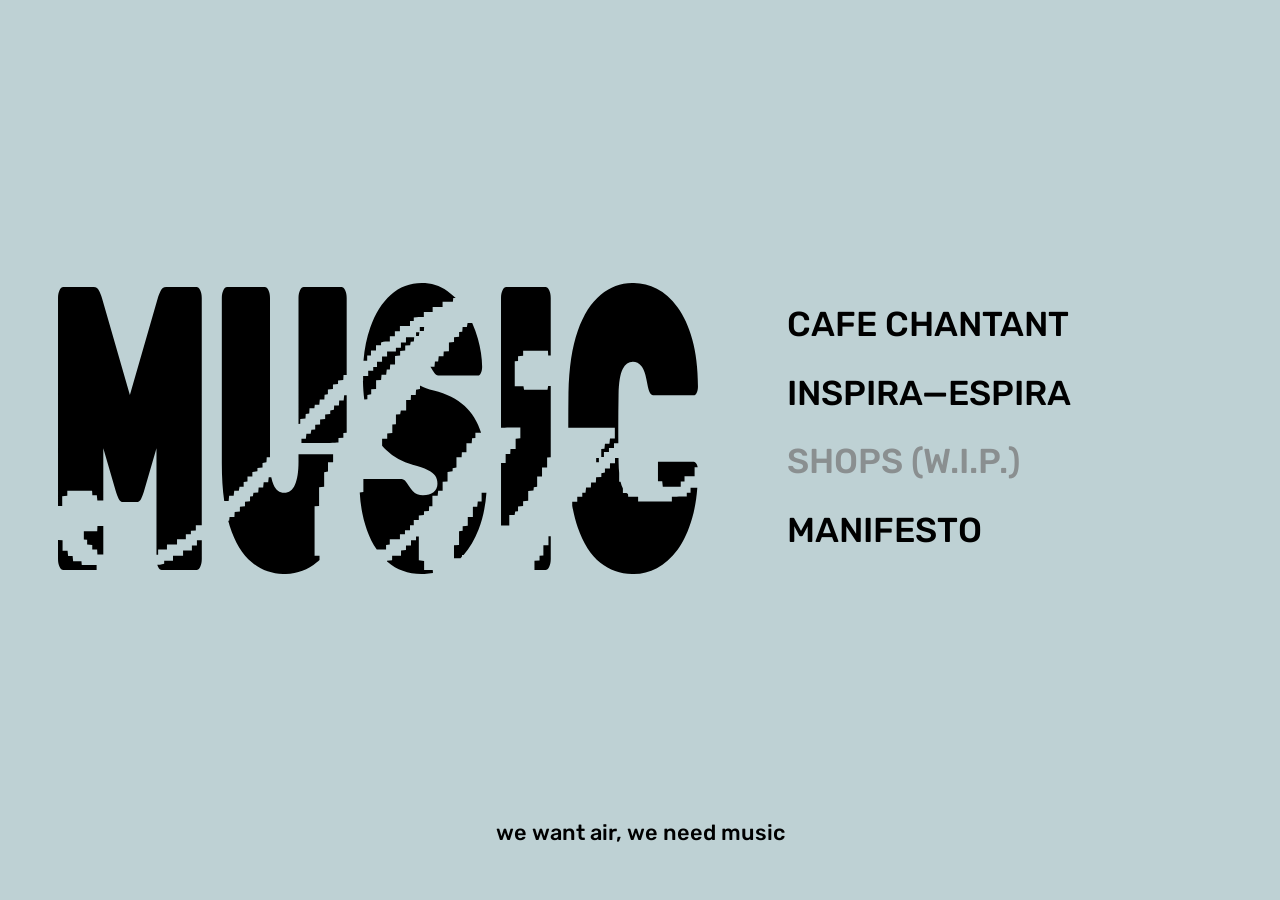
<file: index.html>
<!doctype html>
<html lang="it"><head><meta charset="utf-8"><meta name="viewport" content="width=device-width,initial-scale=1">
<title>Air Music</title><meta name="description" content="we want air, we need music">
<link rel="stylesheet" href="style.css"></head>
<body><main class="home">
<section class="hero">
<img class="logo" src="img/logo.svg" alt="Air Music">
<ul class="menu">
<li><a href="cafe-chantant.html" data-tag="racconti, copertine e storie di musica">Cafe Chantant</a></li>
<li><a href="inspira-espira.html" data-tag="respiro di libertà musicale" data-script>Inspira—Espira</a></li>
<li><a class="wip" aria-disabled="true" data-tag="work in progress — presto online">Shops (W.I.P.)</a></li>
<li><a href="manifesto.html" data-tag="il manifesto di air music">Manifesto</a></li>
</ul></section>
<p class="tagline" id="tag">we want air, we need music</p>
</main>
<script>
const tag=document.getElementById('tag'),def=tag.textContent;
document.querySelectorAll('.menu a').forEach(a=>{
 const on=()=>{tag.textContent=a.dataset.tag;tag.classList.add('script')};
 const off=()=>{tag.textContent=def;tag.classList.remove('script')};
 a.addEventListener('mouseenter',on);a.addEventListener('focus',on);
 a.addEventListener('mouseleave',off);a.addEventListener('blur',off);
});
</script></body></html>
</file>
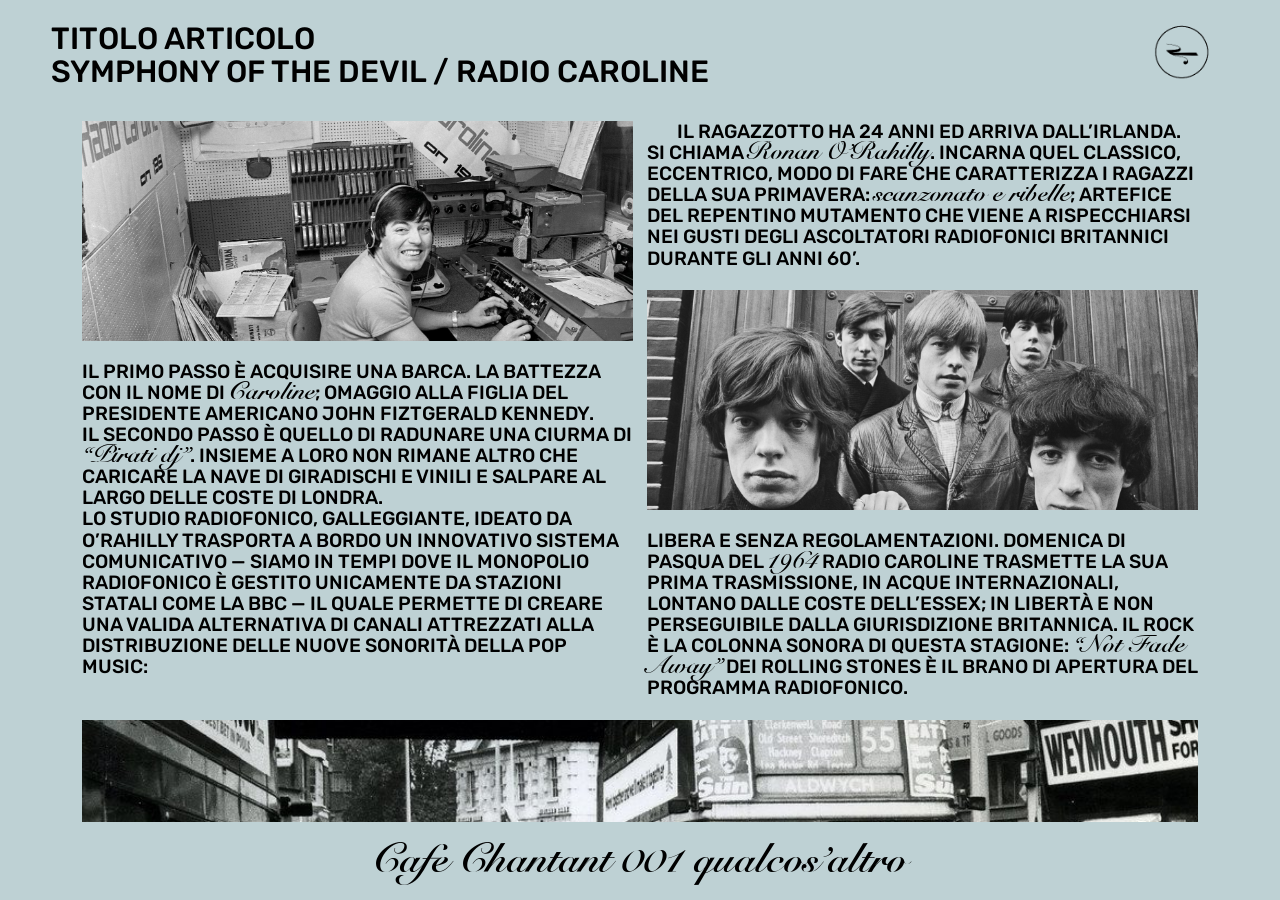
<file: articolo-001.html>
<!doctype html>
<html lang="it"><head><meta charset="utf-8"><meta name="viewport" content="width=device-width,initial-scale=1">
<title>Radio Caroline — Air Music</title>
<link rel="stylesheet" href="style.css"></head>
<body class="article-page"><div class="archive">
<header class="arthead"><div><h1>TITOLO ARTICOLO</h1><h2>SYMPHONY OF THE DEVIL / RADIO CAROLINE</h2></div><a href="cafe-chantant.html" aria-label="Archivio"><img src="img/plane.png" alt=""></a></header>
<div class="scroller"><article class="art">
<div class="two">
 <div class="col"><div class="ph h1"><img src="img/art001-1.jpg" alt="Tony Blackburn nello studio di Radio Caroline" style="object-position:center 52%"></div><p>Il primo passo è acquisire una barca. La battezza con il nome di <span class="script">Caroline</span>; omaggio alla figlia del presidente americano John Fiztgerald Kennedy.<br>Il secondo passo è quello di radunare una ciurma di <span class="script">“Pirati dj”</span>. Insieme a loro non rimane altro che caricare la nave di giradischi e vinili e salpare al largo delle coste di Londra.<br>Lo studio radiofonico, galleggiante, ideato da O’Rahilly trasporta a bordo un innovativo sistema comunicativo — siamo in tempi dove il monopolio radiofonico è gestito unicamente da stazioni statali come la BBC — il quale permette di creare una valida alternativa di canali attrezzati alla distribuzione delle nuove sonorità della pop music:</p></div>
 <div class="col"><p class="ind">Il ragazzotto ha 24 anni ed arriva dall’Irlanda. Si chiama <span class="script">Ronan O’Rahilly</span>. Incarna quel classico, eccentrico, modo di fare che caratterizza i ragazzi della sua primavera: <span class="script">scanzonato e ribelle</span>; artefice del repentino mutamento che viene a rispecchiarsi nei gusti degli ascoltatori radiofonici britannici durante gli anni 60’.</p><div class="ph h2"><img src="img/art001-3.jpg" alt="I Rolling Stones" style="object-position:center 30%"></div><p>Libera e senza regolamentazioni. Domenica di Pasqua del <span class="script">1964</span> Radio Caroline trasmette la sua prima trasmissione, in acque internazionali, lontano dalle coste dell’Essex; in libertà e non perseguibile dalla giurisdizione britannica. Il rock è la colonna sonora di questa stagione: <span class="script">“Not Fade Away”</span> dei Rolling Stones è il brano di apertura del programma radiofonico.</p></div>
</div>
<div class="ph wide" style="aspect-ratio:2.6/1"><img src="img/art001-4.jpg" alt="Autobus a Londra" style="object-position:center 78%"></div>
<p class="full">Il clamore sociale lampante fin dai primissimi mesi, con milioni di ascoltatori che condividono le proprie giornate sintonizzati sulle frequenze musicali ed i contenuti di intrattenimento della “radio in mezzo al mare”.<br>Spinto dalle avvolgenti e taglienti voci di speaker come Tony Blackburn, Simon Dee e Dave Lee Travis, il network diviene talmente preponderante da costringere il governo a correre ai ripari.</p>
<p class="full">Il 15 agosto 1967 entra in vigore la legge “Marine Offences Act” stabilendo l’illegalità delle attività delle radio pirata gestite da persone sotto la legislazione inglese. Il fenomeno, a seguito delle aggiornate politiche governative, perde vigore, causando repentine chiusure di numerose stazioni radiofoniche. Radio Caroline non è esclusa. “All you need is love” dei Beatles è la traccia che chiude il viaggio di Radio Caroline. Trasmessa nell’ultimo periodo di vita della nave, la canzone diventa manifesto generazionale per ascoltatori e i produttori del fenomeno radio pirata, ritrovando elementi specifici della nascente ragione sociale inglese.</p>
<div class="two">
 <div class="col"><div class="ph half has-img"><img src="img/art001-2.jpg" alt="East Anglian Daily Times, 1965"></div><p>Ronan O’Rahilly è un chiaro esempio delle nuove ambizioni, che fomentano l’animo dei giovani inglesi della working class durante gli anni 60’.<br>L’epicentro del cambiamento è Londra. Il fenomeno verrà definito con il nome di Swinging London. Una metamorfosi di stile, atteggiamento e linguaggio che trasforma rapidamente la tetra metropoli post bellica nell’espressione "dondolante" della nuova cultura britannica.<br>Carnaby Street, nel quartiere Soho, è il cuore pulsante di questa esibizione, in cui musica, arte e moda, orientano i gusti artistici, esportandoli in tutto il mondo.<br>I Rolling Stones, i Beatles, gli Who sono gli esecutori principali della rivoluzione musicale.<br></p></div>
 <div class="col"><div class="ph h2"><img src="img/art001-6.jpg" alt="Carnaby Street" style="object-position:center 28%"></div><div class="ph h2"><img src="img/art001-5.jpg" alt="I Rolling Stones a Londra" style="object-position:center 40%"></div><p>I loro brani stravolgono i canoni sonori del panorama discografico. La ribellione verso il sistema politico e la ricerca di libertà sessuale, guidati da uno spregiudicato senso di romanticismo, ottengono un immediato consenso, consentendogli di raggiungere in breve tempo i primi posti delle classifiche mondiali.</p><p>L’amore, l’utilizzo di sostanze e l’attrazione per la psichedelia si mischiano all’anima dissidente delle nuove coscienze giovanili, accompagnate da un riscontro mediatico che focalizzerà l’attenzione delle istituzioni sul fenomeno sociale. Impegno che sarà evidenziato in diversi episodi tra cui quello capitato a Mick Jagger e la sua compagna Marianne Faithfull, arrestati nella loro abitazione di Cheyne Walk per possesso di cannabis il 24 maggio 1968.</p></div>
</div>
<div class="ph wide70"><img src="img/art001-7.jpg" alt="Swinging London" style="object-position:center 46%"></div>
<p class="full">A dare colore ad una Londra grigia e cupa sono le menti artistiche della corrente della Pop Art. Eduardo Paolozzi, Richard Hamilton, David Hockney sono alcuni dei nomi che hanno attirato milioni di visitatori nei musei con le proprie esposizioni di opere d’arte.<br>La fotografia dell’universo artistico della Swinging London la cura David Bailey, scattattando copertine per i Rolling Stones o riviste come Vogue che allineano la moda al centro del rinnovamento culturale. Da ora in avanti indossare una minigonna, farsi un nuovo taglio di capelli, vivere nel modo di Jean Shrimpton, sarà il sogno di ogni ragazza del mondo.</p>
<section class="sugg carosello"><h2>Carosello</h2><video controls playsinline preload="none" poster="img/carosello-poster.jpg" src="video/carosello.mp4"></video></section>
<section class="sugg"><h2>Air Music Suggestion</h2><div class="vids">
<div class="vid" data-yt="qN5zw04WxCc"><div class="box"><div class="play"></div></div><span>My Generation - The Who</span></div>
<div class="vid"><div class="box"><div class="play"></div></div><span>Eric is here - Eric Burdon e The Animals</span></div>
<div class="vid"><div class="box"><div class="play"></div></div><span>Magical Mystery Tour - The Beatles</span></div>
</div></section>
</article></div>
<footer class="script artfoot">Cafe Chantant 001 qualcos’altro</footer></div><script src="video.js"></script></body></html>
</file>
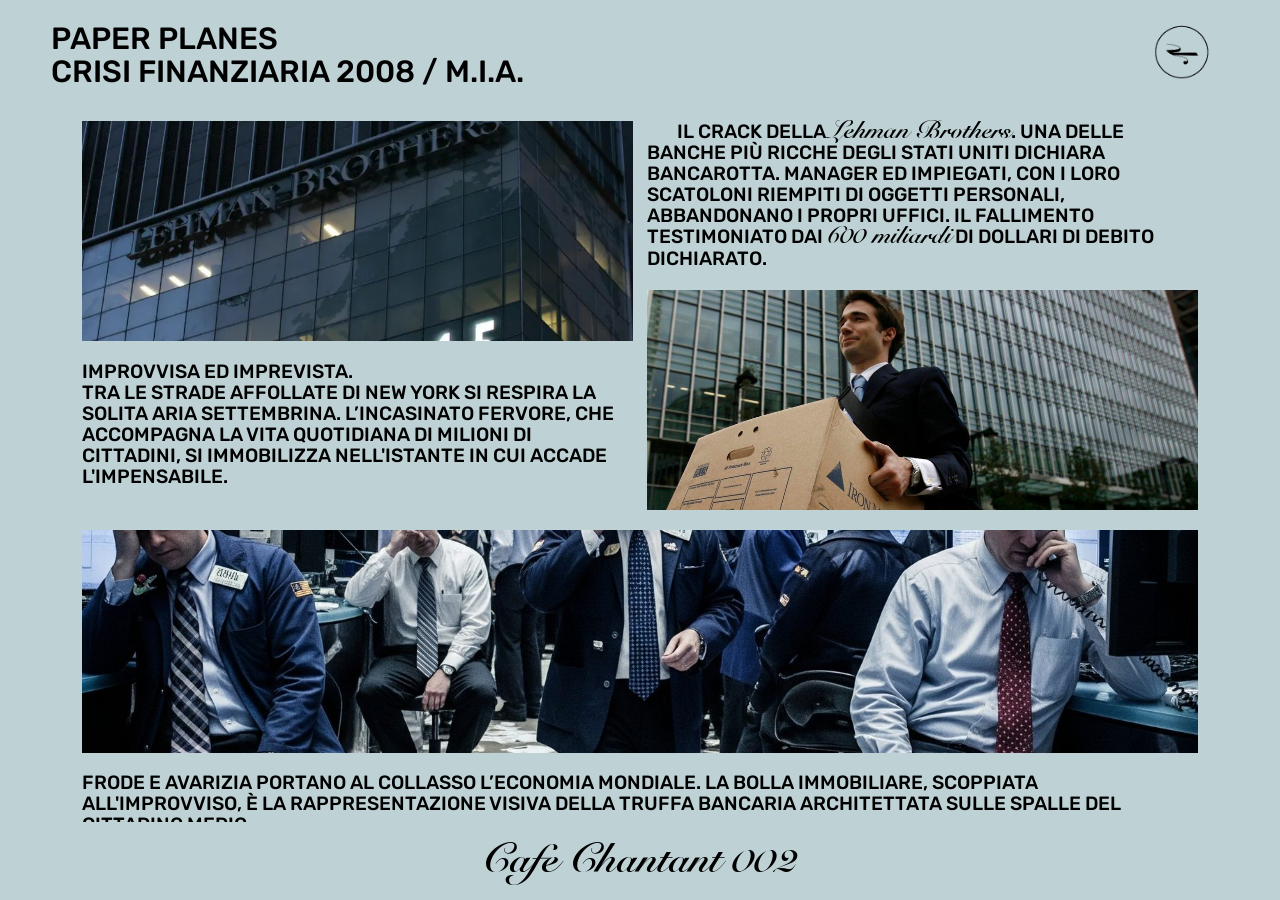
<file: articolo-002.html>
<!doctype html>
<html lang="it"><head><meta charset="utf-8"><meta name="viewport" content="width=device-width,initial-scale=1">
<title>Paper Planes — Air Music</title>
<link rel="stylesheet" href="style.css"></head>
<body class="article-page"><div class="archive">
<header class="arthead"><div><h1>PAPER PLANES</h1><h2>CRISI FINANZIARIA 2008 / M.I.A.</h2></div><a href="cafe-chantant.html" aria-label="Archivio"><img src="img/plane.png" alt=""></a></header>
<div class="scroller"><article class="art">
<div class="two">
 <div class="col"><div class="ph h1"><img src="img/art002-1.jpg" alt="Lehman Brothers, 15 settembre" style="object-position:center 30%"></div><p>Improvvisa ed imprevista.<br>Tra le strade affollate di New York si respira la solita aria settembrina. L’incasinato fervore, che accompagna la vita quotidiana di milioni di cittadini, si immobilizza nell'istante in cui accade l'impensabile.</p></div>
 <div class="col"><p class="ind">Il crack della <span class="script">Lehman Brothers</span>. Una delle banche più ricche degli Stati Uniti dichiara bancarotta. Manager ed impiegati, con i loro scatoloni riempiti di oggetti personali, abbandonano i propri uffici. Il fallimento testimoniato dai <span class="script">600 miliardi</span> di dollari di debito dichiarato.</p><div class="ph h2"><img src="img/art002-2.jpg" alt="Un impiegato lascia la banca" style="object-position:center 45%"></div></div>
</div>
<div class="ph wide"><img src="img/art002-3.jpg" alt="La borsa di New York" style="object-position:center 55%"></div>
<p class="full">Frode e avarizia portano al collasso l’economia mondiale. La bolla immobiliare, scoppiata all'improvviso, è la rappresentazione visiva della truffa bancaria architettata sulle spalle del cittadino medio.</p>
<div class="two">
 <div class="col"><div class="ph h2"><img src="img/art002-4.jpg" alt="Lehman Brothers" style="object-position:center 50%"></div><p>Dopo il crollo, 5 trilioni di dollari in pensioni, beni immobiliari, risparmi e titoli erano svaniti.<br>8 milioni di persone persero il lavoro, 6 milioni persero la casa.<br>Questo solo negli Stati Uniti.</p></div>
 <div class="col"><div class="ph h2"><img src="img/art002-5.jpg" alt="M.I.A." style="object-position:center 30%"></div></div>
</div>
<section class="sugg"><h2>Air Music Suggestion</h2><div class="vids"><div class="vid"><div class="box"><div class="play"></div></div><span>Paper Planes - M.I.A.</span></div></div></section>
</article></div>
<footer class="script artfoot">Cafe Chantant 002</footer></div>
<script src="video.js"></script></body></html>
</file>
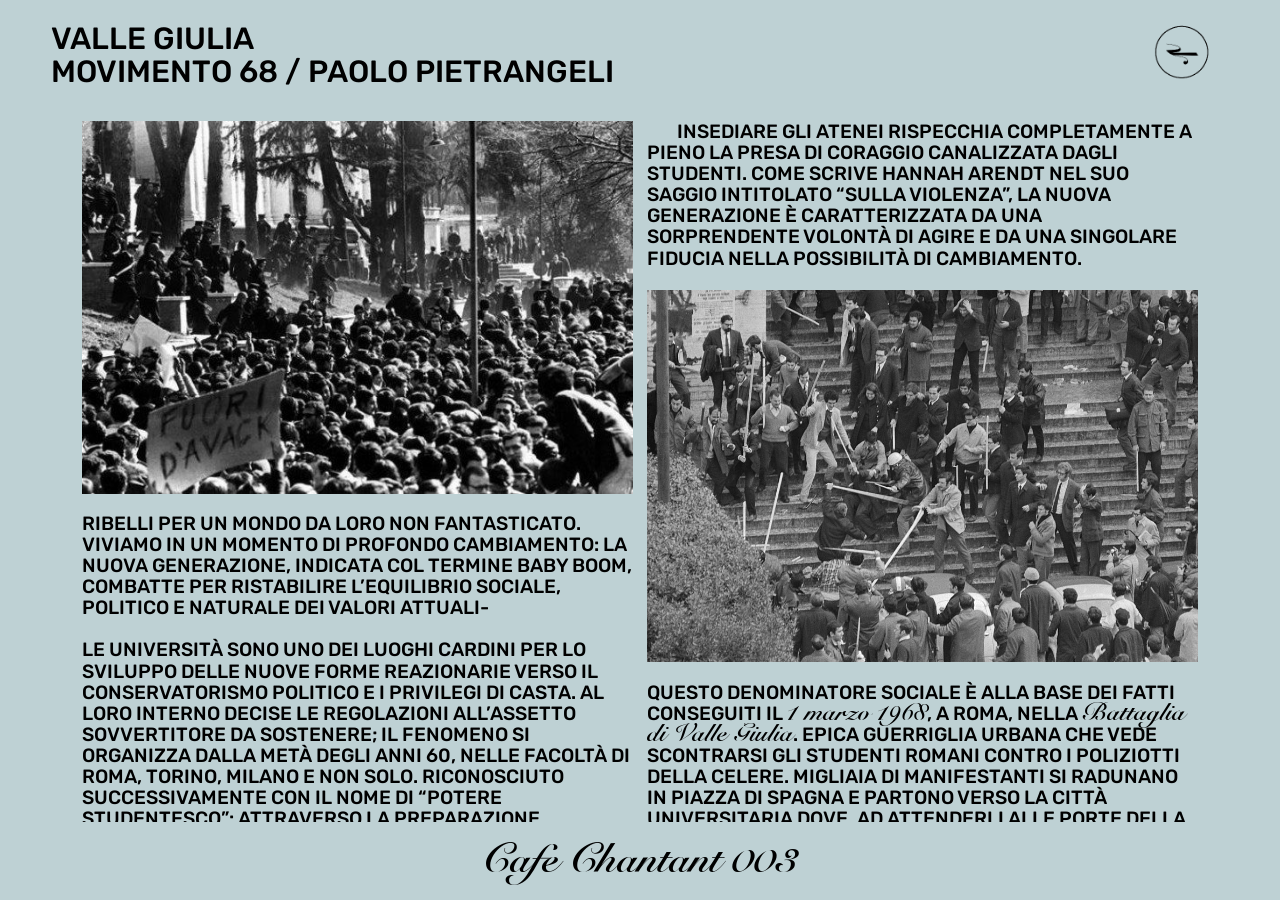
<file: articolo-003.html>
<!doctype html>
<html lang="it"><head><meta charset="utf-8"><meta name="viewport" content="width=device-width,initial-scale=1">
<title>Valle Giulia — Air Music</title>
<link rel="stylesheet" href="style.css"></head>
<body class="article-page"><div class="archive">
<header class="arthead"><div><h1>VALLE GIULIA</h1><h2>MOVIMENTO 68 / PAOLO PIETRANGELI</h2></div><a href="cafe-chantant.html" aria-label="Archivio"><img src="img/plane.png" alt=""></a></header>
<div class="scroller"><article class="art">
<div class="two">
 <div class="col"><div class="ph has-img "><img src="img/art003-1.jpg" alt="Studenti al corteo"></div><p>Ribelli per un mondo da loro non fantasticato. Viviamo in un momento di profondo cambiamento: la nuova generazione, indicata col termine baby boom, combatte per ristabilire l’equilibrio sociale, politico e naturale dei valori attuali-</p><p>Le università sono uno dei luoghi cardini per lo sviluppo delle nuove forme reazionarie verso il conservatorismo politico e i privilegi di casta. Al loro interno decise le regolazioni all’assetto sovvertitore da sostenere; Il fenomeno si organizza dalla metà degli anni 60, nelle facoltà di Roma, Torino, Milano e non solo. Riconosciuto successivamente con il nome di “potere studentesco”: attraverso la preparazione universitaria si attua l’organizzazione del consenso e l’acquisizione gerarchica dei valori della società del benessere.</p><p>Il ministro dell’interno Paolo Emilio Taviani alimenta il clima di tensione, stabilendo dalla metà del 66 un immediato mutamento nella prassi da seguire nell’intervento risanatorio negli atenei. Da ora in avanti il Prefetto dovrà subito mettersi in contatto con il Magnifico Rettore e comunicargli che la Polizia procederà all’impedimento dell’occupazione.</p></div>
 <div class="col"><p class="ind">Insediare gli atenei rispecchia completamente a pieno la presa di coraggio canalizzata dagli studenti. Come scrive Hannah Arendt nel suo saggio intitolato “Sulla Violenza”, la nuova generazione è caratterizzata da una sorprendente volontà di agire e da una singolare fiducia nella possibilità di cambiamento.</p><div class="ph has-img "><img src="img/art003-2.jpg" alt="Scontri sulla scalinata"></div><p>Questo denominatore sociale è alla base dei fatti conseguiti il <span class="script">1 marzo 1968</span>, a Roma, nella <span class="script">Battaglia di Valle Giulia</span>. Epica guerriglia urbana che vede scontrarsi gli studenti romani contro i poliziotti della celere. Migliaia di manifestanti si radunano in Piazza di Spagna e partono verso la città universitaria dove, ad attenderli alle porte della facoltà di lettere, c’è un imponente cordone di camionette delle forze dell’ordine.</p></div>
</div>
<div class="ph wide"><img src="img/art003-3.jpg" alt="Autobus in fiamme" style="object-position:center 60%"></div>
<p class="full">“Hanno impugnato i manganelli, ed hanno picchiato come fanno sempre loro… e poi all’improvviso è successo un fatto nuovo, non siam scappati più" canta Paolo Pietrangeli nella canzone Valle Giulia, omaggiando l’episodio della rivolta come qualcosa di immaginabile e irrealizzabile.  L’immaginazione al potere con un’ irrealizzabile partecipazione collaborativa dei due poli opposti del pensiero politico italiano.</p>
<div class="two">
 <div class="col"><p>Oreste Scalzone, del Movimento Studentesco e Stefano delle Chiaie, di Avanguardia Nazionale, conducono insieme la messa in opera del nuovo ideale rivoluzionario orchestrato dalle ragazze e i ragazzi del movimento sessantottino.</p></div>
 <div class="col"><div class="ph has-img "><img src="img/art003-4.jpg" alt="Paolo Pietrangeli"></div></div>
</div>
<p class="full">Manifestare il proprio essere nel mondo, coscienti della propria storia, con lo sguardo proiettato al futuro, a Valle Giulia si realizza il primo atto del mutamento sociale e politico che condizionerà gli anni imminenti del popolo italiano.</p>
<div class="ph wide70"><img src="img/art003-5.jpg" alt="Il Messaggero" style="object-position:center 30%"></div>
<p class="full">La “spettacolare rivolta” accaduta a Valle Giulia è sintomo del fenomeno situazionista francese. Tale processo di coscienza studentesca, stabilito con i fatti di Roma, si realizza con le stesse riprese a Parigi.</p>
<div class="two">
 <div class="col"><div class="ph has-img "><img src="img/art003-6.jpg" alt="Parigi, maggio 1968"></div><p>“<span class="script">Maggio francese</span>” è il ricordo degli scioperi scaturiti nel maggio e giugno del 1968. Una stagione condensata di aspirazioni e cambiamenti, con la quale i giovani trovano linfa vitale nel dimostrare il loro atteggiamento nei confronti dei temi politici, sociali ed economici dettati dall’attuale società tradizionale. Le occupazioni alla Sorbona sono solo la punta dell'iceberg dell’universo situazionista che prende piede attraverso le anime e coscienze della giovane popolazione transalpina.</p></div>
 <div class="col"><p class="ind">Arte e politica costituiscono le materie alla base del fenomeno. L’internazionale Situazionista vede al suo interno figure di rilievo come lo scrittore e teorico <span class="script">Guy Debord</span> o il pittore italiano Giuseppe Pinot Gallizio. L'obiettivo è quello di riscoprire il particolare, attraverso il ludico e l’utopistico, eliminando la passività indottrinata dalle nuove forme di dominio dei mass media e del consumismo.</p><div class="ph has-img "><img src="img/art003-7.jpg" alt="Parigi, maggio 1968"></div></div>
</div>
<div class="ph wide"><img src="img/art003-9.jpg" alt="Corteo a Parigi" style="object-position:center 45%"></div>
<p class="full">La pratica politico-artistica elaborata dai situazionisti con il termine <span class="script">détournement</span> vede una sua contrapposizione con la nuova ondata cantautorale che incalza il pubblico italiano alla fine degli anni 60. Francesco Guccini con “Auschwitz”, Paolo Pietrangeli con la “Contessa” o Fabrizio De Andrè con “Canzone del maggio” sono chiari esempi di come le storie e i racconti popolari vengono riarrangiati in modo da prostrarsi in una nuova epica visione.</p>
<div class="two">
 <div class="col"><p>“La società dello spettacolo" descritta da <span class="script">Guy Debord</span> caratterizza le nuove forme sonore del panorama musicale italiano. L’attuale universo discografico inizia a fare un rapido cambiamento sui gusti e sulle richieste da accontentare: in radio la “canzonetta d’amore” dovrà lasciare spazio a nuovi generi come quelli impegnati politicamente e di diversa focalizzazione sociale.</p></div>
 <div class="col"><div class="ph has-img "><img src="img/art003-8.jpg" alt="Maggio francese"></div></div>
</div>
<section class="sugg"><h2>Air Music Suggestion</h2><div class="vids"><div class="vid"><div class="box"><div class="play"></div></div><span>Valle Giulia - Paolo Pietrangeli</span></div><div class="vid"><div class="box"><div class="play"></div></div><span>Contessa - Paolo Pietrangeli</span></div><div class="vid"><div class="box"><div class="play"></div></div><span>Canzone del maggio - Fabrizio De André</span></div></div></section>
</article></div>
<footer class="script artfoot">Cafe Chantant 003</footer></div>
<script src="video.js"></script></body></html>
</file>
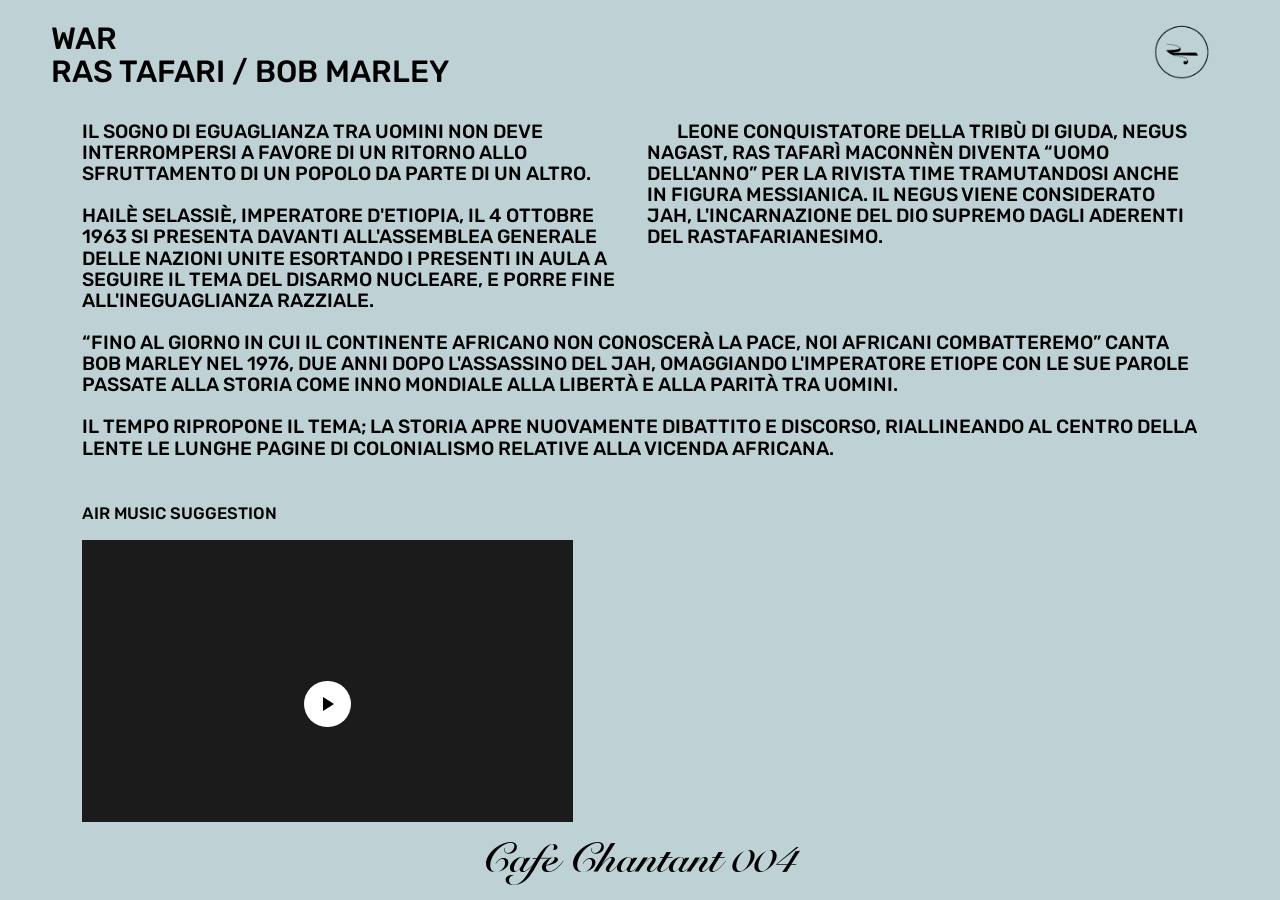
<file: articolo-004.html>
<!doctype html>
<html lang="it"><head><meta charset="utf-8"><meta name="viewport" content="width=device-width,initial-scale=1">
<title>Rastamania — Air Music</title>
<link rel="stylesheet" href="style.css"></head>
<body class="article-page"><div class="archive">
<header class="arthead"><div><h1>WAR</h1><h2>RAS TAFARI / BOB MARLEY</h2></div><a href="cafe-chantant.html" aria-label="Archivio"><img src="img/plane.png" alt=""></a></header>
<div class="scroller"><article class="art">
<div class="two">
 <div class="col"><p>Il sogno di eguaglianza tra uomini non deve interrompersi a favore di un ritorno allo sfruttamento di un popolo da parte di un altro.</p><p>Hailè Selassiè, Imperatore d'Etiopia, il 4 Ottobre 1963 si presenta davanti all'assemblea Generale delle Nazioni Unite esortando i presenti in aula a seguire il tema del disarmo nucleare, e porre fine all'ineguaglianza razziale.</p></div>
 <div class="col"><p class="ind">Leone conquistatore della tribù di Giuda, Negus Nagast, Ras Tafarì Maconnèn diventa “Uomo dell'anno” per la rivista Time tramutandosi anche in figura messianica. Il Negus viene considerato Jah, l'incarnazione del Dio supremo dagli aderenti del rastafarianesimo.</p></div>
</div>
<p class="full">“Fino al giorno in cui il continente africano non conoscerà la pace, noi africani combatteremo” canta Bob Marley nel 1976, due anni dopo l'assassino del Jah, omaggiando l'imperatore etiope con le sue parole passate alla storia come inno mondiale alla libertà e alla parità tra uomini.</p>
<p class="full">Il tempo ripropone il tema; la storia apre nuovamente dibattito e discorso, riallineando al centro della lente le lunghe pagine di colonialismo relative alla vicenda africana.</p>
<section class="sugg"><h2>Air Music Suggestion</h2><div class="vids"><div class="vid"><div class="box"><div class="play"></div></div><span>War - Bob Marley</span></div></div></section>
</article></div>
<footer class="script artfoot">Cafe Chantant 004</footer></div>
<script src="video.js"></script></body></html>
</file>
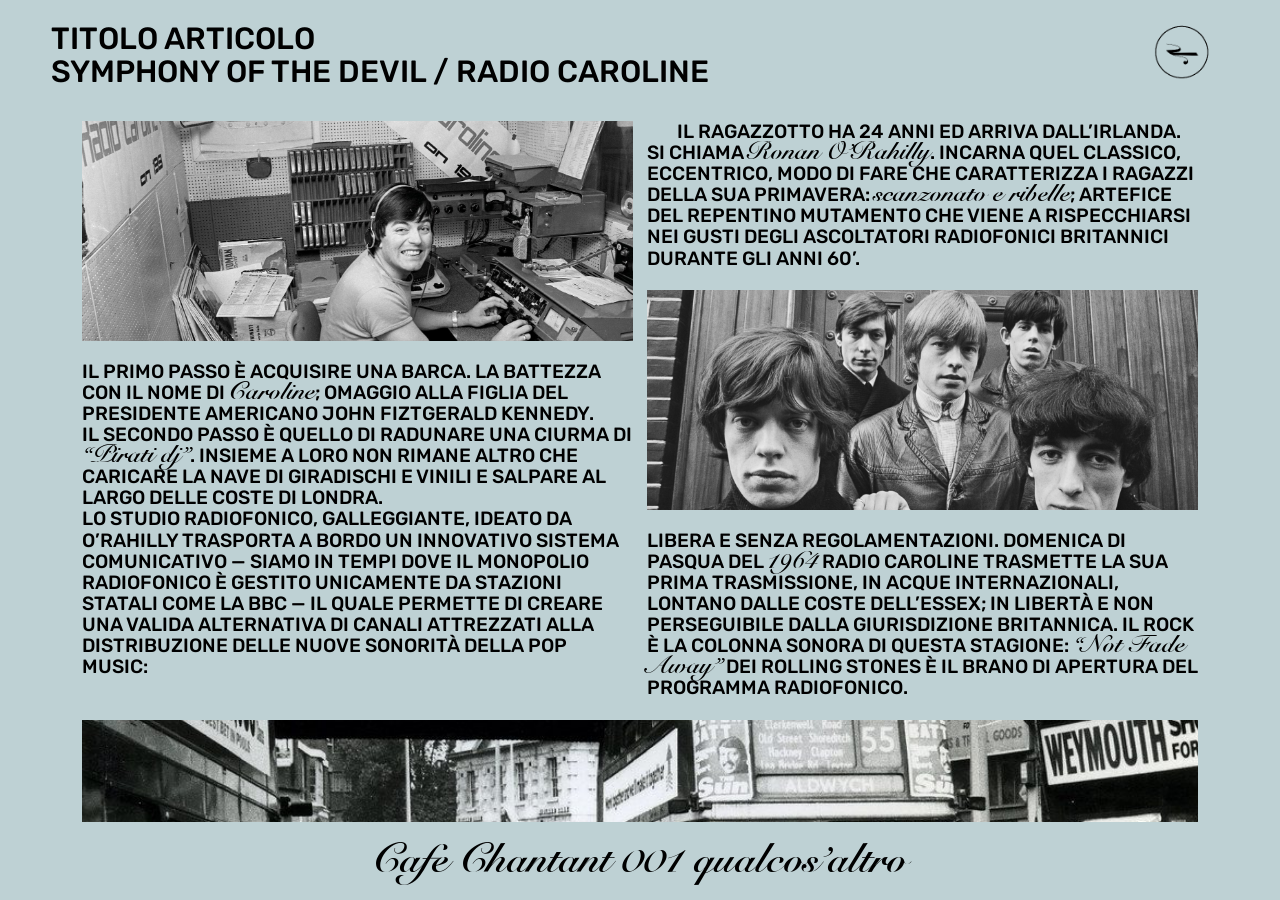
<file: articolo.html>
<!doctype html>
<html lang="it"><head><meta charset="utf-8"><title>Air Music</title>
<script>var m=(location.search.match(/id=ART0*(\d+)/)||[])[1]||1;location.replace('articolo-00'+m+'.html')</script></head><body></body></html>
</file>
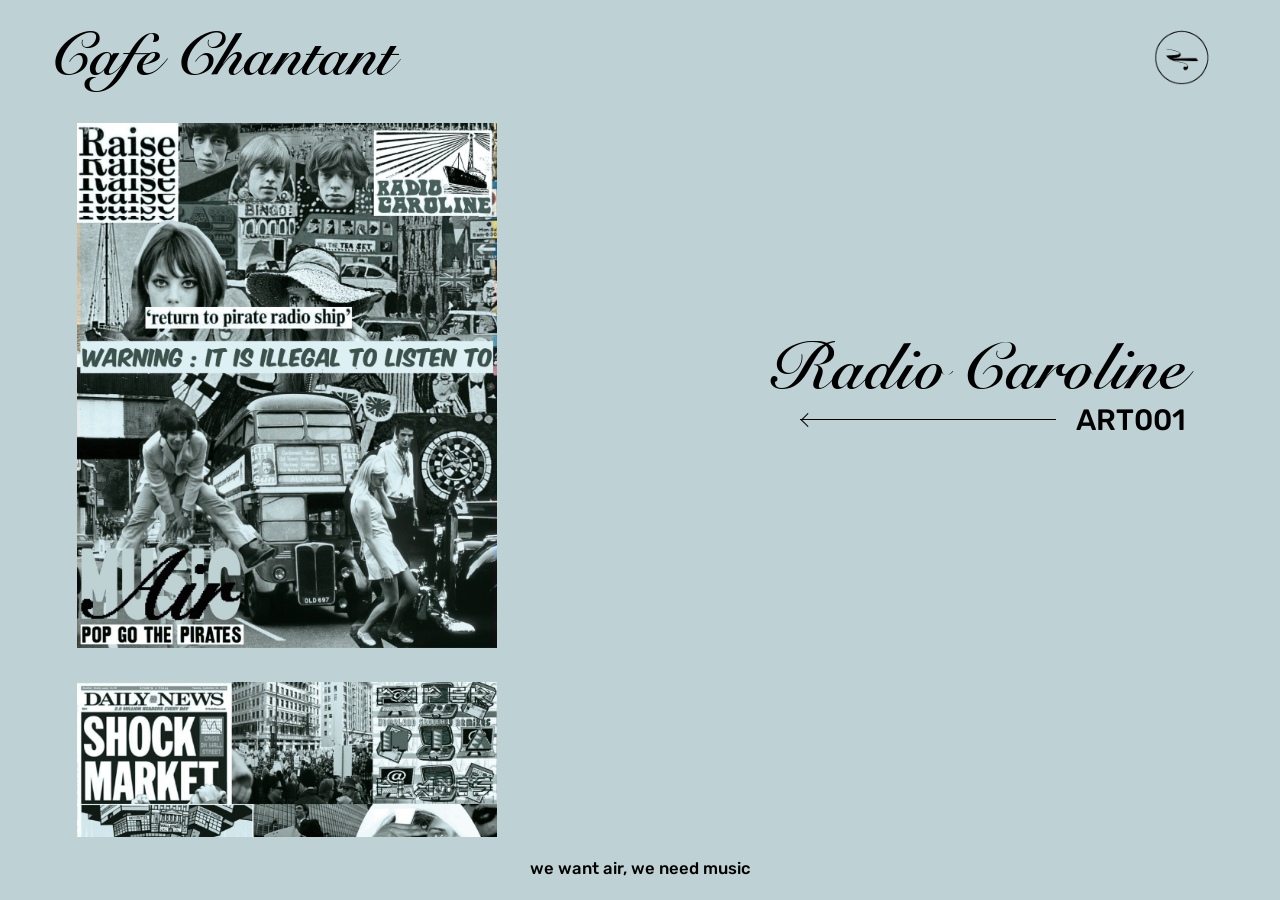
<file: cafe-chantant.html>
<!doctype html>
<html lang="it"><head><meta charset="utf-8"><meta name="viewport" content="width=device-width,initial-scale=1">
<title>Cafe Chantant — Air Music</title>
<link rel="stylesheet" href="style.css"></head>
<body class="archive-page"><div class="archive"><header><a href="index.html"><h1 class="script">Cafe Chantant</h1></a><a class="plane" href="index.html" aria-label="Home"><img src="img/plane.png" alt=""></a></header>
<div class="scroller">
<a class="item" href="articolo-001.html"><img src="img/art001.jpg" alt="Radio Caroline"><div class="meta"><span class="name script">Radio Caroline</span><div class="row"><span class="arrow"></span><span class="code">ART001</span></div></div></a>
<a class="item" href="articolo-002.html"><img src="img/art002.jpg" alt="Paper Plane"><div class="meta"><span class="name script">Paper Plane</span><div class="row"><span class="arrow"></span><span class="code">ART002</span></div></div></a>
<a class="item" href="articolo-003.html"><img src="img/art003.jpg" alt="Valle Giulia"><div class="meta"><span class="name script">Valle Giulia</span><div class="row"><span class="arrow"></span><span class="code">ART003</span></div></div></a>
<a class="item" href="articolo-004.html"><img src="img/art004.jpg" alt="Rastamania"><div class="meta"><span class="name script">Rastamania</span><div class="row"><span class="arrow"></span><span class="code">ART004</span></div></div></a>
</div><footer>we want air, we need music</footer></div></body></html>
</file>
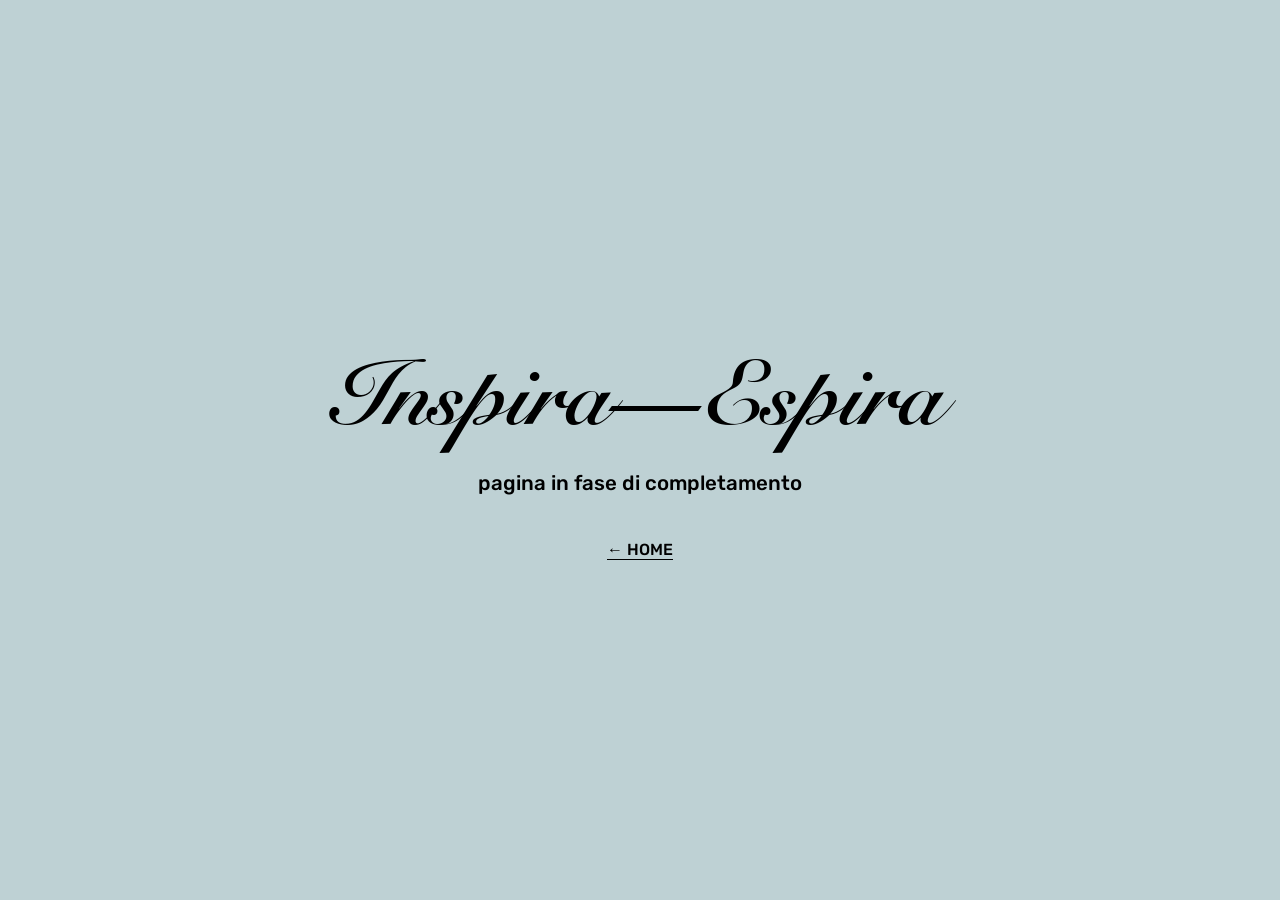
<file: inspira-espira.html>
<!doctype html>
<html lang="it"><head><meta charset="utf-8"><meta name="viewport" content="width=device-width,initial-scale=1">
<title>Inspira—Espira — Air Music</title>
<link rel="stylesheet" href="style.css"></head>
<body><main class="soon"><div><h1 class="script">Inspira—Espira</h1><p>pagina in fase di completamento</p><a href="index.html">← Home</a></div></main></body></html>
</file>
<file: style.css>
@font-face{font-family:'Rubik';src:url(fonts/Rubik.woff2) format('woff2');font-weight:300 900;font-display:swap}
@font-face{font-family:'Snell Roundhand';src:url(fonts/SnellRoundhand-Bold.woff2) format('woff2');font-weight:400;font-display:swap}
:root{--bg:#BED1D4;--ink:#000;--white:#fff;--wip:#8a8f90}
*{box-sizing:border-box;margin:0;padding:0}
html,body{height:100%}
body{background:var(--bg);color:var(--ink);font-family:'Rubik',sans-serif;font-weight:400}
a{color:inherit;text-decoration:none}
.script{font-family:'Snell Roundhand',cursive;font-weight:400;text-transform:none}

/* HOME */
.home{min-height:100vh;display:grid;grid-template-rows:1fr auto;padding:0 4.5vw 5vh}
.hero{display:flex;align-items:center;gap:7vw;padding-top:4vh}
.hero .logo{width:50vw;max-width:760px;flex:none;display:block}
.menu{display:flex;flex-direction:column;gap:2.4vw;list-style:none}
.menu a{display:block;font-size:clamp(18px,2.7vw,36px);font-weight:500;text-transform:uppercase;line-height:1.1;white-space:nowrap}
.menu a.wip{color:var(--wip);pointer-events:auto;cursor:default}
.menu a:hover,.menu a:focus-visible{font-family:'Snell Roundhand',cursive;font-weight:400;text-transform:none;font-size:clamp(24px,3.6vw,48px);outline:none}
.tagline{text-align:center;font-size:clamp(14px,1.7vw,22px);font-weight:500;min-height:1.6em}
.tagline.script{font-size:clamp(18px,2.2vw,30px)}

/* BARRA ARCHIVIO */
.archive{height:100vh;height:100dvh;overflow:hidden;display:grid;grid-template-rows:auto 1fr auto;padding:0 4vw}
.archive header{padding:3vh 0 1.5vh;display:flex;justify-content:space-between;align-items:flex-start}
.archive header>a:not(.plane){display:block}
.plane img{width:clamp(56px,6.3vw,96px);display:block}
.archive h1{font-size:clamp(34px,4.6vw,64px);line-height:1}
.scroller{min-height:0;overflow-y:auto;padding:1.5vw 2vw 4vw;scrollbar-width:none}
.scroller::-webkit-scrollbar{display:none}
.archive footer{text-align:center;font-weight:500;font-size:clamp(12px,1.3vw,18px);padding:2.4vh 0}
.item{display:flex;align-items:center;justify-content:space-between;gap:4vw;margin-bottom:2.6vw}
.item img{width:min(34vw,420px);height:auto;display:block;flex:none}
.item .meta{flex:1;display:flex;flex-direction:column;align-items:flex-end;max-width:620px;margin:0 auto}
.item .name{font-size:clamp(34px,5vw,72px);line-height:1.05}
.item .row{display:flex;align-items:center;gap:1.5vw;width:100%;justify-content:flex-end}
.item .arrow{flex:1;height:1px;background:var(--ink);position:relative;max-width:20vw}
.item .arrow::before{content:'';position:absolute;left:0;top:-4px;width:9px;height:9px;border-left:1px solid var(--ink);border-bottom:1px solid var(--ink);transform:rotate(45deg) translate(2px,-2px) rotate(0)}
.item .code{font-size:clamp(18px,2.3vw,32px);font-weight:500}
.item:hover .name{text-decoration:underline;text-decoration-thickness:1px}

/* PLACEHOLDER */
.soon{min-height:100vh;display:grid;place-items:center;text-align:center;padding:4vw}
.soon h1{font-size:clamp(40px,7vw,96px);margin-bottom:2vh}
.soon p{font-size:clamp(14px,1.6vw,22px);font-weight:500}
.soon a{display:inline-block;margin-top:5vh;font-weight:500;text-transform:uppercase;border-bottom:1px solid}

@media (max-width:700px){
 .hero{flex-direction:column;justify-content:center;gap:6vh;align-items:flex-start}
 .hero .logo{width:92vw}
 .menu{gap:3vh}
 .item{flex-direction:column;align-items:flex-start}
 .item img{width:70vw}
 .item .meta{align-items:flex-start;width:100%}
 .cols{columns:1}
 .vid{width:70vw}
}

/* ARTICOLO */
.archive .arthead{padding:2.4vh 0 1.4vh}
.arthead img{width:clamp(56px,6.3vw,96px);display:block}
.arthead h1,.arthead h2{font-size:clamp(18px,2.4vw,36px);font-weight:500;line-height:1.1}
.article-page .scroller{padding:1.5vw 2.4vw 3vw}
.art{font-size:clamp(10px,1.5vw,23px);line-height:1.1;font-weight:500;text-transform:uppercase}
.art .two{display:grid;grid-template-columns:1fr 1fr;column-gap:1.2%;align-items:start}
.art .col{min-width:0}
.art p{margin-bottom:1.1em}
.art .ind{text-indent:1.6em}
.art .script{font-size:1.3em;line-height:.8;font-weight:400;text-transform:none}
.art .ph{background:var(--white);margin-bottom:1em}
.art .ph.h1,.art .ph.h2{aspect-ratio:2.5/1}
.art .ph.half{width:49%;margin-left:auto;aspect-ratio:1.2/1}
.art .ph.wide{aspect-ratio:5/1}
.art .ph.wide70{width:77%;aspect-ratio:3.9/1}
.archive .artfoot{font-weight:400;text-align:center;font-size:clamp(24px,3.2vw,48px);padding:1.4vh 0 1.8vh;line-height:1.2}
.sugg h2{font-size:clamp(11px,1.3vw,18px);font-weight:500;margin:5vh 0 2vh}
.vids{display:flex;gap:1.2vw;overflow-x:auto;scrollbar-width:none}
.vid{flex:none;width:44%}
.vid .box{background:#1b1b1b;aspect-ratio:1.5/1;display:grid;place-items:center}
.vid .play{width:3.6vw;min-width:34px;aspect-ratio:1;border-radius:50%;background:#fff;display:grid;place-items:center}
.vid .play::after{content:'';border-left:.9vw solid #000;border-top:.6vw solid transparent;border-bottom:.6vw solid transparent;margin-left:.2vw}
.vid span{display:block;font-size:clamp(9px,.95vw,13px);font-weight:500;margin-top:.6vh;text-transform:uppercase}
@media (max-width:700px){.art .two{grid-template-columns:1fr}.art{font-size:13px}.vid{width:75%}}

@media (max-width:1024px){.item .arrow{display:none}.item .row{justify-content:flex-start}}

/* HOME ICON */
.home-plane{position:fixed;top:3vh;right:4.5vw;z-index:2}
.home-plane img{width:clamp(56px,6.3vw,96px);display:block}

/* MANIFESTO */
.manifesto-page{overflow:hidden;background:#000}
.manifesto{position:fixed;inset:0;width:100vw;height:100vh;height:100dvh}
.manifesto img{width:100%;height:100%;object-fit:contain;display:block}
.manifesto .back,.manifesto .snd{position:fixed;z-index:2;font-weight:500;text-transform:uppercase;font-size:clamp(12px,1.3vw,18px);color:var(--ink);background:var(--bg);border:0;padding:.7em 1.1em;cursor:pointer;font-family:inherit}
.manifesto .back{top:3vh;left:4vw}
.manifesto .snd{bottom:3vh;right:4vw}

.art .ph.has-img{aspect-ratio:auto;background:none}
.art .ph.has-img img{width:100%;height:auto;display:block}
.art .ph img{width:100%;height:100%;object-fit:cover;display:block}
.art .ph.has-img img{height:auto}
.vid .box{overflow:hidden}
.carosello video{display:block;width:min(100%,420px);aspect-ratio:4/5;background:#1b1b1b}
</file>
